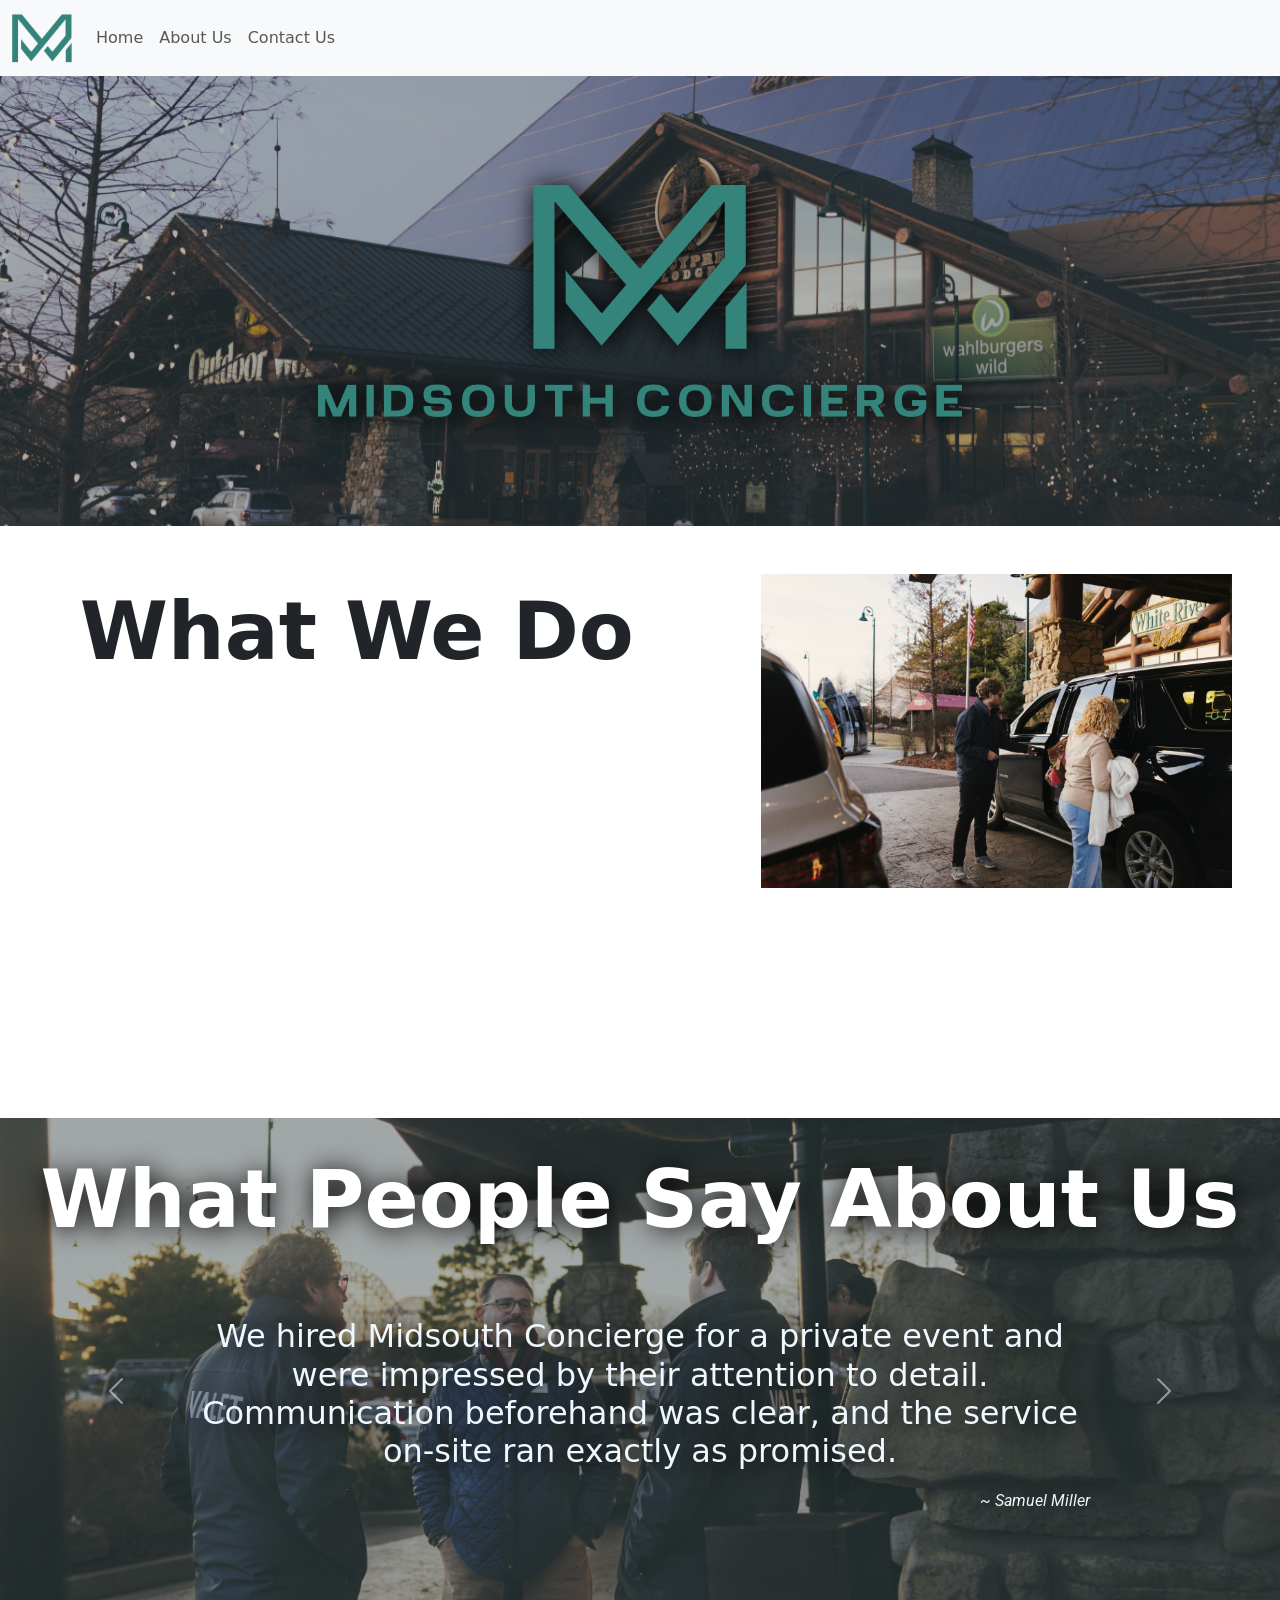
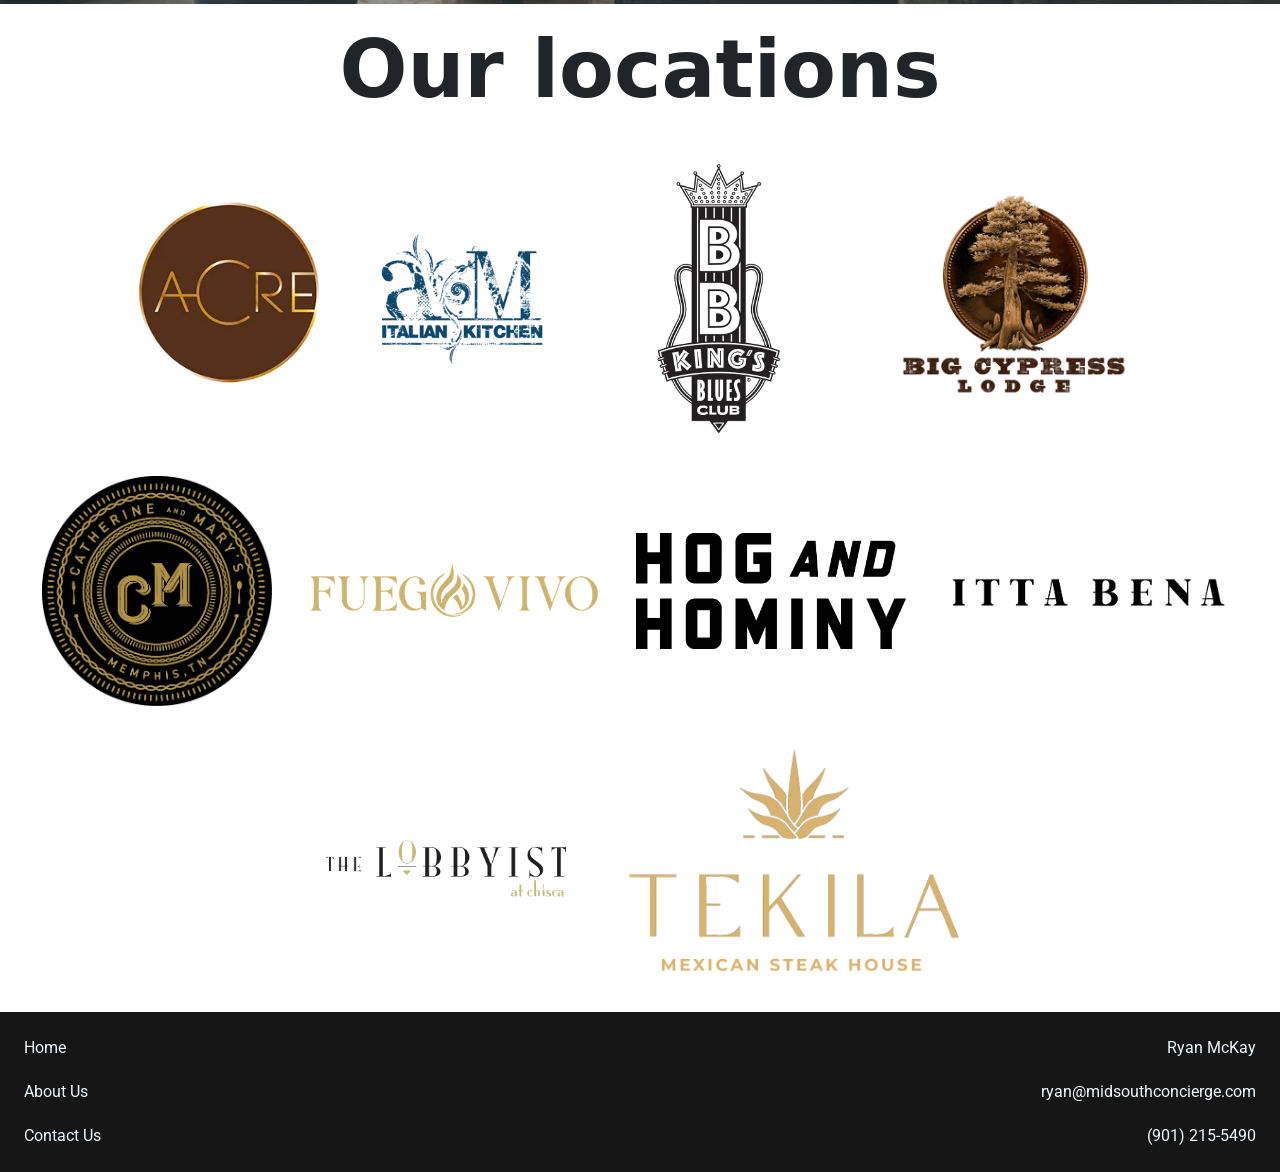
<file: index.html>
<!DOCTYPE html>
<html lang = "en">
    <head>
        <meta charset="UTF-8">
        <link rel="preconnect" href="https://fonts.googleapis.com">
        <link rel="preconnect" href="https://fonts.gstatic.com" crossorigin>
        <link href="https://fonts.googleapis.com/css2?family=Roboto:ital,wght@0,100..900;1,100..900&display=swap" rel="stylesheet">
        <meta name="viewport" content="width=device-width, initial-scale=1.0">
        <link href="https://cdn.jsdelivr.net/npm/bootstrap@5.3.7/dist/css/bootstrap.min.css" 
        rel="stylesheet" integrity="sha384-LN+7fdVzj6u52u30Kp6M/trliBMCMKTyK833zpbD+pXdCLuTusPj697FH4R/5mcr" crossorigin="anonymous">
        <link href="https://unpkg.com/aos@2.3.1/dist/aos.css" rel="stylesheet">
        <link href="stylesheet.css" rel="stylesheet">
        <link rel="icon" type="image/png" sizes="512x512" href="images/favicon.png">
        <link rel="apple-touch-icon" href="images/favicon.png">
        <title> Midsouth Concierge - Memphis's Premiere Valet Service </title>
    </head>
    <body>
        <div class="sticky-top">
            <nav class="navbar navbar-expand-lg bg-body-tertiary">
            <div class="container-fluid">
                <a class="navbar-brand" href="index.html">
                    <img src="images/midsouthConciergeLogoNoText.png" alt="companyLogo" width="60" height="50">
                </a>
                <button class="navbar-toggler" type="button" data-bs-toggle="collapse" data-bs-target="#navbarNavAltMarkup" aria-controls="navbarNavAltMarkup" aria-expanded="false" aria-label="Toggle navigation">
                <span class="navbar-toggler-icon"></span>
                </button>
                <div class="collapse navbar-collapse" id="navbarNavAltMarkup">
                <div class="navbar-nav">
                    <a class="nav-link" href="index.html">Home</a>
                    <a class="nav-link" href="aboutus.html">About Us</a>
                    <a class="nav-link" href="contactus.html">Contact Us</a>
                </div>
                </div>
            </div>
            </nav>
        </div>
        <div>
            <div class="z-1 container1">
                <div class="carousel slide" data-bs-ride="carousel">
                    <div class="container1 carousel-inner">
                        <div class="carousel-item active">
                            <img src="images/37-RGF_0254.jpg" class="slideShow d-block w-100" alt="bassProPhoto">
                        </div>
                        <div class="carousel-item">
                            <img src="images/45-RGF_0275.jpg" class="slideShow d-block w-100" alt="groupPhoto">
                        </div>
                        <div class="carousel-item">
                            <img src="images/3-RGF_0108.jpg" class="slideShow d-block w-100" alt="behindPhoto">
                        </div>
                        <div class="carousel-item">
                            <img src="images/10-RGF_0129.jpg" class="slideShow d-block w-100" alt="">
                        </div>
                    </div>
                    <div class="colorOverlay"></div>
                </div>
                <img src="images/misouthConciergePNG.png" alt="companyLogo" class="companyLogo">
            </div>
            <div class="shadow d-flex flex-column flex-lg-row" style="position: relative;">
                <div class="z-3 p-5 d-flex flex-column align-items-center" style="position: relative;">
                    <h1 class="headers display-1">What We Do</h1>
                    <p class="fs-3" id="missionParagraph" data-aos="fade-down" 
                    data-aos-duration="1500"
                    data-aos-anchor-placement="bottom-bottom">
                        We provide seamless, professional valet services designed to elevate every arrival and departure. 
                        Whether serving private events, 
                        luxury venues, or high-traffic locations, we prioritize efficiency, safety, and hospitality, 
                        allowing our clients to focus on what matters most while we manage the details with quiet excellence.
                    </p>
                </div>
                <div class="p-5">
                    <img class="align-self-center img-fluid" src="images/21-RGF_0179.jpg" alt="temp" width="3000" data-aos="fade-left" 
                    data-aos-duration="1500"
                    data-aos-anchor-placement="bottom-bottom">
                </div>
            </div>
            <div class="reviewBackground z-1 d-flex p-4 bd-highlight flex-column align-items-center"
            style="background-image: url('images/30-RGF_0215.jpg'); 
            background-size: cover; 
            background-position: center; 
            background-repeat: no-repeat;">
                <div class="reviewOverlay"></div>
                <div>
                    <h1 id="reviewHeader" class="headers mb-0 display-1" style="z-index: 1; color: #ffffff;">What People Say About Us</h1>
                </div>
                <div style="width: 100%;">
                    <div id="carouselExampleIndicators" class="carousel slide">
                    <div class="d-flex p-3 carousel-inner">
                        <div class="carousel-item active">
                            <div class="carouselItems d-flex justify-content-center align-items-center" style="width: 75%; position: relative; left:50%; transform: translateX(-50%);">
                                <div class="d-flex flex-column">
                                    <h1 class="h2 reviews">
                                        We hired Midsouth Concierge for a private event and were impressed by their attention to detail. 
                                        Communication beforehand was clear, 
                                        and the service on-site ran exactly as promised.
                                    </h1>
                                    <p class="fst-italic reviewSources">
                                        ~ Samuel Miller
                                    </p>
                                </div>
                            </div>
                        </div>
                        <div class="carousel-item">
                            <div class="carouselItems d-flex justify-content-center align-items-center" style="width: 75%; position: relative; left:50%; transform: translateX(-50%);">
                                <div class="d-flex flex-column">
                                    <h1 class="reviews">
                                        We love having Midsouth Concierge as our primary valet and bell service 
                                        at Big Cypress Lodge Memphis. There's no other company we would trust more than Ryan and his team.
                                    </h1>
                                    <p class="fst-italic reviewSources">
                                        ~ Beonka Johnson
                                    </p>
                                </div>
                            </div>
                        </div>
                        <div class="carousel-item">
                            <div class="carouselItems d-flex justify-content-center align-items-center" style="width: 75%; position: relative; left:50%; transform: translateX(-50%);">
                                <div class="d-flex flex-column">
                                    <h1 class="reviews">
                                        Such a smooth experience! From the moment I arrived, 
                                        the valet was courteous and professional. 
                                        Makes going out to eat feel like a special occasion.
                                    </h1>
                                    <p class="fst-italic reviewSources">
                                        ~ Maria Herrera
                                    </p>
                                </div>
                            </div>
                        </div>
                        <div class="carousel-item">
                            <div class="carouselItems d-flex justify-content-center align-items-center" style="width: 90%; position: relative; left:50%; transform: translateX(-50%);">
                                <div class="d-flex flex-column">
                                    <h1 class="reviews">
                                        Midsouth Concierge was extremely organized and professional. 
                                        The attendants were on time, well-dressed, and handled a high-volume event without any issues. 
                                        Guests commented on how smooth the arrival and departure process was.
                                    </h1>
                                    <p class="fst-italic reviewSources">
                                        ~ Nathan Reed
                                    </p>
                                </div>
                            </div>
                        </div>
                        <div class="carousel-item">
                            <div class="carouselItems d-flex justify-content-center align-items-center" style="width: 75%; position: relative; left:50%; transform: translateX(-50%);">
                                <div class="d-flex flex-column">
                                    <h1 class="reviews">
                                        I love going to Hog and Hominy because the valet there is top notch!
                                    </h1>
                                    <p class="fst-italic reviewSources">
                                        ~ Lillie Johnson
                                    </p>
                                </div>
                            </div>
                        </div>
                        <div class="carousel-item">
                            <div class="carouselItems d-flex justify-content-center align-items-center" style="width: 75%; position: relative; left:50%; transform: translateX(-50%);">
                                <div class="d-flex flex-column">
                                    <h1 class="reviews">
                                        Parking downtown is usually a nightmare, but Midsouth Concierge makes it effortless.
                                         The valet team is quick, polite, and always has a smile. 
                                         Definitely enhances the whole dining experience.
                                    </h1>
                                    <p class="fst-italic reviewSources">
                                        ~ Elizabeth Horton
                                    </p>
                                </div>
                            </div>
                        </div>
                    </div>
                    <button class="carousel-control-prev" type="button" data-bs-target="#carouselExampleIndicators" data-bs-slide="prev">
                        <span class="carousel-control-prev-icon" aria-hidden="true"></span>
                        <span class="visually-hidden">Previous</span>
                    </button>
                    <button class="carousel-control-next" type="button" data-bs-target="#carouselExampleIndicators" data-bs-slide="next">
                        <span class="carousel-control-next-icon" aria-hidden="true"></span>
                        <span class="visually-hidden">Next</span>
                    </button>
                    </div>
                </div>
            </div>
            <div class="shadow-lg z-3 d-flex p-2 bd-highlight flex-column align-items-center">
                <h1 class="headers display-1">Our locations</h1>
                <div class="align-items-center justify-content-center d-flex flex-row flex-wrap">
                    <div class="p-3">
                        <img class="img-fluid" src="images/acreLogo.png" width="200">
                    </div>
                    <div class="p-3">
                        <img class="img-fluid" src="images/amLogo.png" width="200">
                    </div>
                    <div class="p-3">
                        <img class="img-fluid" src="images/bbKingLogo.png" width="250">
                    </div>
                    <div class="p-3">
                        <img class="img-fluid" src="images/bclLogo.png" width="275">
                    </div>
                    <div class="p-3">
                        <img class="img-fluid" src="images/cmLogo.png" width="230">
                    </div>
                    <div class="p-3">
                        <img class="img-fluid" src="images/fuegovivoLogo.avif" width="300">
                    </div>
                    <div class="p-3">
                        <img class="img-fluid" src="images/hogLogo.png" width="270">
                    </div>
                    <div class="p-3">
                        <img class="img-fluid" src="images/ibLogo.png" width="300">
                    </div>
                    <div class="p-3">
                        <img class="img-fluid" src="images/lobbyistLogo.png" width="275">
                    </div>
                    <div class="p-3">
                        <img class="img-fluid" src="images/tekilaLogo.png" width="350">
                    </div>
                </div>
            </div>
        </div>
        <script src="https://cdn.jsdelivr.net/npm/bootstrap@5.3.8/dist/js/bootstrap.bundle.min.js" 
        crossorigin="anonymous"></script>
        <script src="https://unpkg.com/aos@2.3.1/dist/aos.js"></script>
        <script>
            AOS.init({
  disable: 'mobile'
});
        </script>
    </body>
    <footer id="footer"class="d-flex flex-row p-4 justify-content-between">
        <div class="d-flex flex-column" style="text-align: left; gap:20px;">
            <a class="footerText" href="index.html">Home</a>
            <a class="footerText" href="aboutus.html">About Us</a>
            <a class="footerText" href="contactus.html">Contact Us</a>
        </div>
        <div class="d-flex flex-column" style="text-align:right; gap:20px;">
            <a class="footerText">Ryan McKay</a>
            <a class="footerText">ryan@midsouthconcierge.com</a>
            <a class="footerText">(901) 215-5490</a>
        </div>
    </footer>
</html>
</file>
<file: stylesheet.css>
#reviewHeader {
  filter: drop-shadow(2px 2px 13px rgb(0, 0, 0));
}
#footer {
  background-color: rgb(22, 22, 22);
}
.carousel .carousel-control-next,
.carousel .carousel-control-prev {
  bottom: 46px !important;
}
.reviews {
  margin-top: 2%;
  text-align: center;
  z-index: 1;
  color:aliceblue;
  filter: drop-shadow(2px 2px 13px rgb(0, 0, 0));
}
.footerText {
  color: aliceblue;
  font-family: "Roboto", sans-serif;
  text-decoration: none;
}
.reviewSources {
  text-align: right;
  color: aliceblue;
}
.carouselItems{
  width: 500px;
  height: 300px;
}
.headers{
  font-weight: 600;
  padding-top: 10px;
  text-align: center; 
}
.reviewBackground {
  position:relative;

  padding-left:30px;
  padding-right:30px;
  z-index: 1;
}
.reviewOverlay {
  background-color: rgba(62, 85, 93, 0.406) !important;
  inset: 0;
  position:absolute;
  z-index:0;
}
#missionParagraph {
  padding: 10px;
  text-align: center;
}
.companyLogo {
  position: absolute;
  top: 56%;
  left: 50%;
  transform: translate(-50%, -50%);
  z-index: 10;
  width: 370px;
  filter: drop-shadow(2px 2px 13px rgb(0, 0, 0));
}
.slideShow {
  object-fit: cover;
  z-index: 0;
  position: relative;
  height: 470px;
}
.colorOverlay {
  position: absolute;
  top: 0;
  left: 0;
  height: 100%;
  width: 100%;
  background-color: rgba(62, 85, 93, 0.407) !important;
  z-index: 1;
}
.navbarContainer {
  margin-left: 10px;
  margin-right: 10px;
}
.container1 {
  width: 100vw;
  height: 450px;
  position: relative;
  overflow: hidden;
}
.commitmentSection {
  background-color: #568285;
  color: white;
  box-shadow: 0 8px 20px rgba(0, 0, 0, 0.55);
}

p {
  margin-top:10px;
  font-family: "Roboto", sans-serif;
  font-optical-sizing: auto;
  font-weight: 400;
  font-style: normal;
  font-variation-settings: "wdth" 100;
} 

@media (min-width: 630px) {
  .companyLogo {
    width: 693px;
  }
}
@media (max-width: 650px) {
  .reviews {
    font-size: 20px !important;
  }

}
</file>
